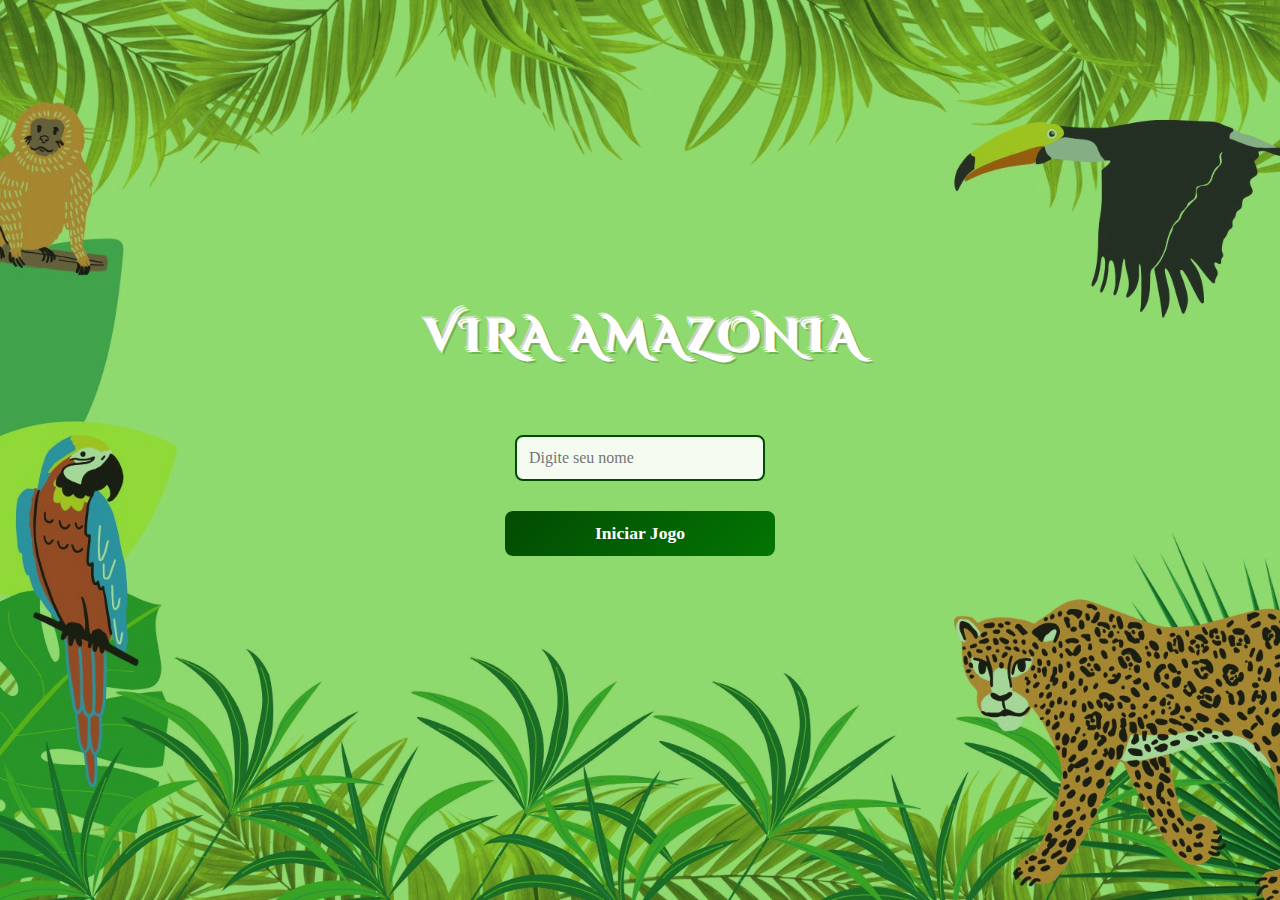
<file: Jogo Vira Amazonia/index.html>
<!DOCTYPE html>
<html lang="en">
<head>
    <meta charset="UTF-8">
    <meta name="viewport" content="width=device-width, initial-scale=1.0">
    <link rel="stylesheet" href="./CSS/reset.css"> 
    <link rel="stylesheet" href="./CSS/login.css"> 
    <script src='js/login.js'></script>
    <link href="https://fonts.googleapis.com/css2?family=Cinzel+Decorative:wght@400;700;900&display=swap" rel="stylesheet">
    <title>Vira Amazonia </title>
</head>
<body>
    <form class="login-form">
        <div class="login__header">
            <h2>Vira Amazonia</h2>
        
        </div> 
        <div class="login__field">
            <input type="text" id="username" class="login__input" name="username" placeholder="Digite seu nome" required>
            <button type="submit" class="login__button" disabled>Iniciar Jogo</button>
        </div>
    </form>
    


</body>

</html>
</file>
<file: Jogo Vira Amazonia/CSS/login.css>
/* Container principal com imagem de fundo */
.login-form {
    display: flex;
    flex-direction: column;
    align-items: center;
    justify-content: center;
    height: 100vh;
    background-color: #024b025b;
    /* Adicionando a imagem de fundo */
    background-image: url('../Imagens/FUNDOO.jpg');
    background-size: cover;
    background-position: center;
    background-repeat: no-repeat;
    background-blend-mode: overlay; /* Combina cor e imagem */
    transition: background-color 0.5s ease-in-out;
}

/* Container do formulário com fundo semi-transparente */
.login-form-container {
    background-color: #024b02d0;
    padding: 40px;
    border-radius: 12px;
    box-shadow: 0 15px 30px rgba(0, 0, 0, 0.3);
    /* Animação de entrada */
    animation: fadeInUp 0.8s ease-out 0.2s both;
}


.login__header {
    align-items: center;
    display: flex;
    flex-direction: column;
    justify-content: center;
    margin-bottom: 50px;
    /* Animação de entrada */
    animation: fadeInDown 0.8s ease-out;
}

.login__header img {
    width: 200px;
    /* Transição para hover e interações */
    transition: all 0.3s ease;
    transform-origin: center;
}

.login__header img:hover {
    transform: scale(1.05) rotate(2deg);
    filter: brightness(1.1);
}
@import url('https://fonts.googleapis.com/css2?family=Cinzel+Decorative:wght@400;700;900&display=swap');

.login__header h2 {
  font-family: 'Cinzel Decorative', cursive;
  font-size: 2.8rem;
  font-weight: 700; /* Ou 900 para maior destaque */
  text-transform: uppercase;
  letter-spacing: 3px;
  text-shadow: 2px 2px 0 #ffffff, 
               4px 4px 0 rgb(255, 255, 255),
               6px 6px 0 rgba(0, 0, 0, 0.2);
  background: linear-gradient(to bottom, #f9f9f9, #c9c9c9, #f9f9f9);
  -webkit-background-clip: text;
  background-clip: text;
  color: transparent;
  text-align: center;
  margin: 0;
  padding: 10px 0;
  animation: titleEntrance 1.2s ease-out;
  position: relative;
  white-space: nowrap;
}

.login__field {
    align-items: center;
    display: flex;
    flex-direction: column;
    justify-content: center;
    margin-bottom: 50px;
    color: #000000;
    /* Animação de entrada com delay */
    animation: slideInUp 0.6s ease-out 0.3s both;
}

/* Input fields dinâmicos */
.login__input {
    width: 250px;
    padding: 12px;
    margin: 10px 0;
    border: 2px solid #024b02;
    border-radius: 8px;
    background-color: rgba(255, 255, 255, 0.9);
    transition: all 0.3s ease;
    font-size: 1em;
}

.login__input:focus {
    transform: scale(1.02);
    border-color: #037503;
    box-shadow: 0 0 15px rgba(2, 75, 2, 0.3);
    background-color: white;
    outline: none;
}

.login__input:hover {
    border-color: #037503;
    background-color: white;
}

/* Botão com animações */
.login__button {
    width: 270px;
    padding: 12px;
    margin-top: 20px;
    background: linear-gradient(135deg, #024b02, #037503);
    color: white;
    border: none;
    border-radius: 8px;
    font-size: 1.1em;
    font-weight: bold;
    cursor: pointer;
    transition: all 0.4s ease;
    position: relative;
    overflow: hidden;
}

.login__button:hover {
    transform: translateY(-3px);
    box-shadow: 0 10px 20px rgba(2, 75, 2, 0.4);
    background: linear-gradient(135deg, #037503, #028502);
}

.login__button:active {
    transform: translateY(-1px);
    box-shadow: 0 5px 10px rgba(2, 75, 2, 0.4);
}

.login__button::after {
    content: '';
    position: absolute;
    top: 50%;
    left: 50%;
    width: 0;
    height: 0;
    background: rgba(255, 255, 255, 0.2);
    border-radius: 50%;
    transition: all 0.5s ease;
    transform: translate(-50%, -50%);
}

.login__button:hover::after {
    width: 300px;
    height: 300px;
}

/* Animações Keyframes */
@keyframes fadeInDown {
    from {
        opacity: 0;
        transform: translateY(-30px);
    }
    to {
        opacity: 1;
        transform: translateY(0);
    }
}

@keyframes slideInUp {
    from {
        opacity: 0;
        transform: translateY(30px);
    }
    to {
        opacity: 1;
        transform: translateY(0);
    }
}

@keyframes typing {
    from {
        width: 0;
    }
    to {
        width: 100%;
    }
}

@keyframes blink {
    from, to {
        border-color: transparent;
    }
    50% {
        border-color: #000;
    }
}

/* Efeito de pulsação sutil no container */
@keyframes pulse {
    0% {
        box-shadow: 0 0 0 0 rgba(2, 75, 2, 0.2);
    }
    70% {
        box-shadow: 0 0 0 15px rgba(2, 75, 2, 0);
    }
    100% {
        box-shadow: 0 0 0 0 rgba(2, 75, 2, 0);
    }
}

.login-form {
    animation: pulse 3s infinite;
}

/* Responsividade com transições */
@media (max-width: 768px) {
    .login-form {
        transition: all 0.3s ease;
        padding: 20px;
    }
    
    .login__header img {
        width: 150px;
        transition: all 0.3s ease;
    }
}
</file>
